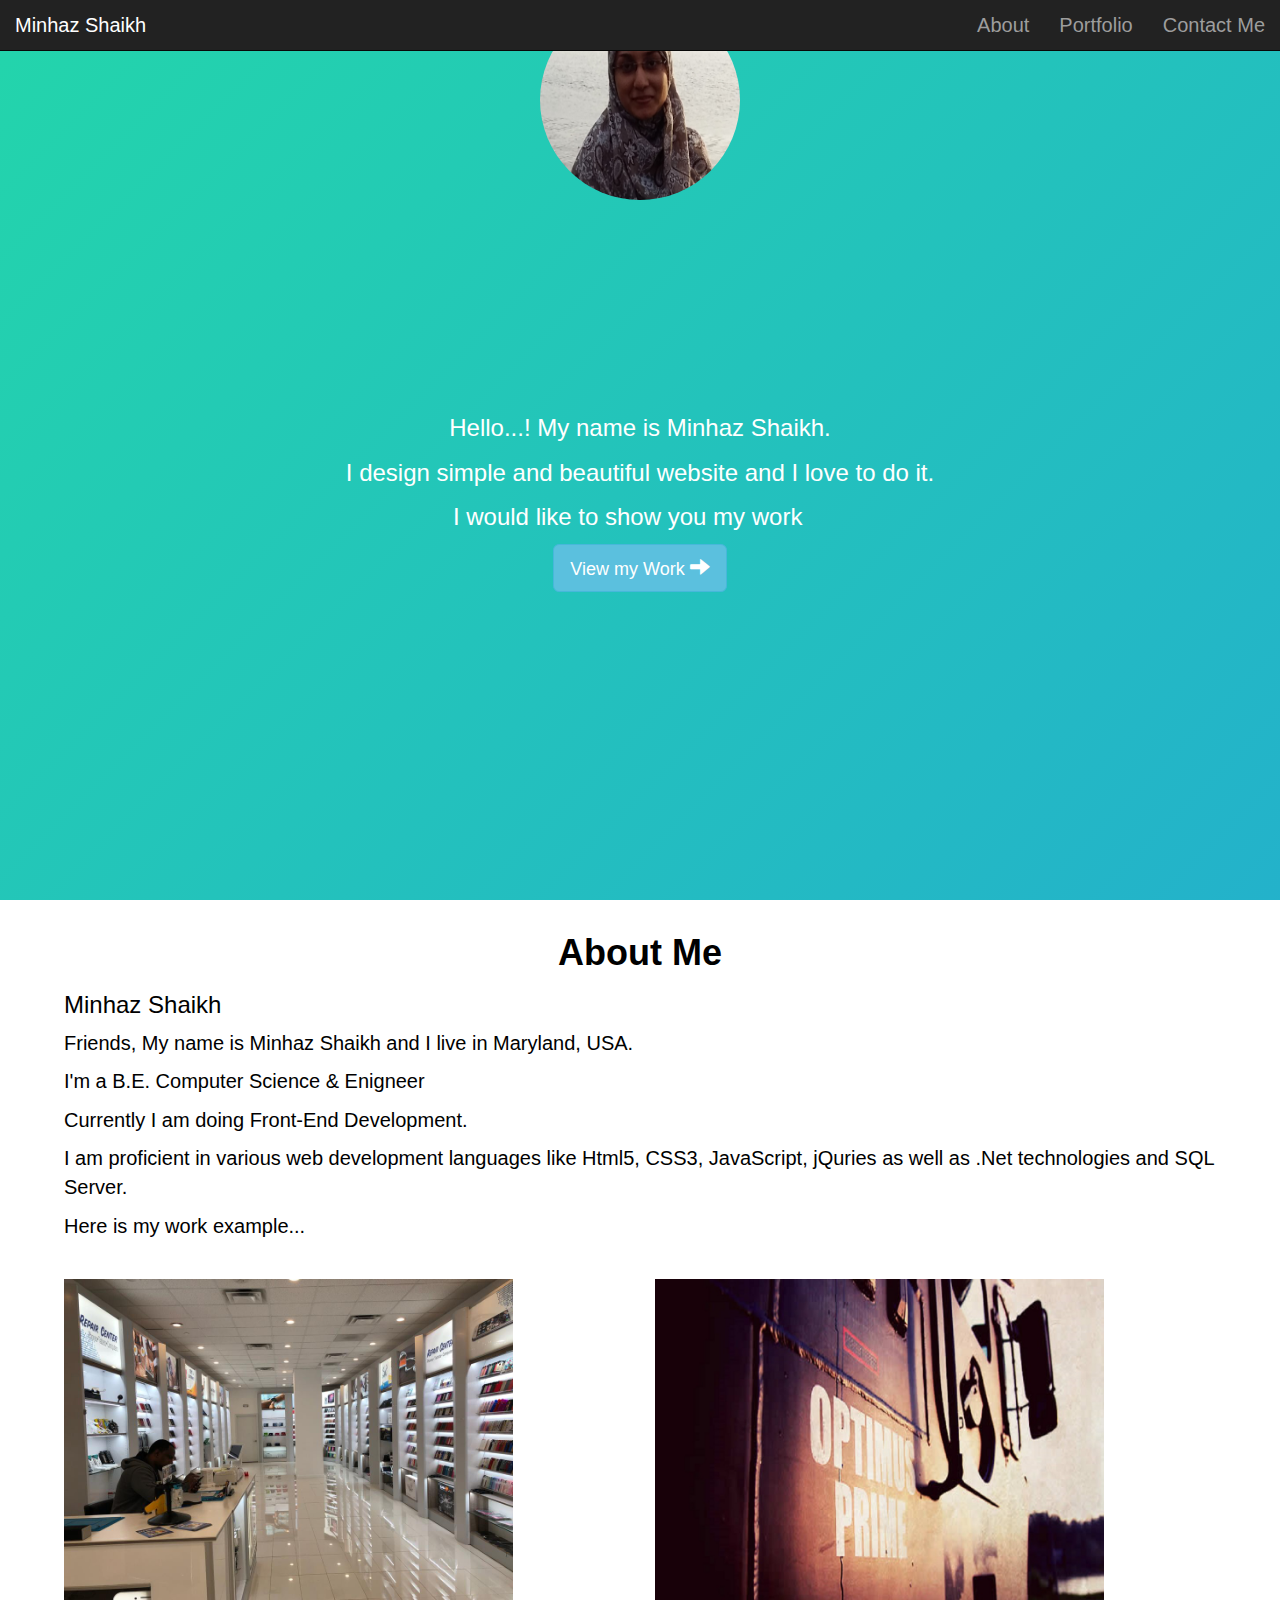
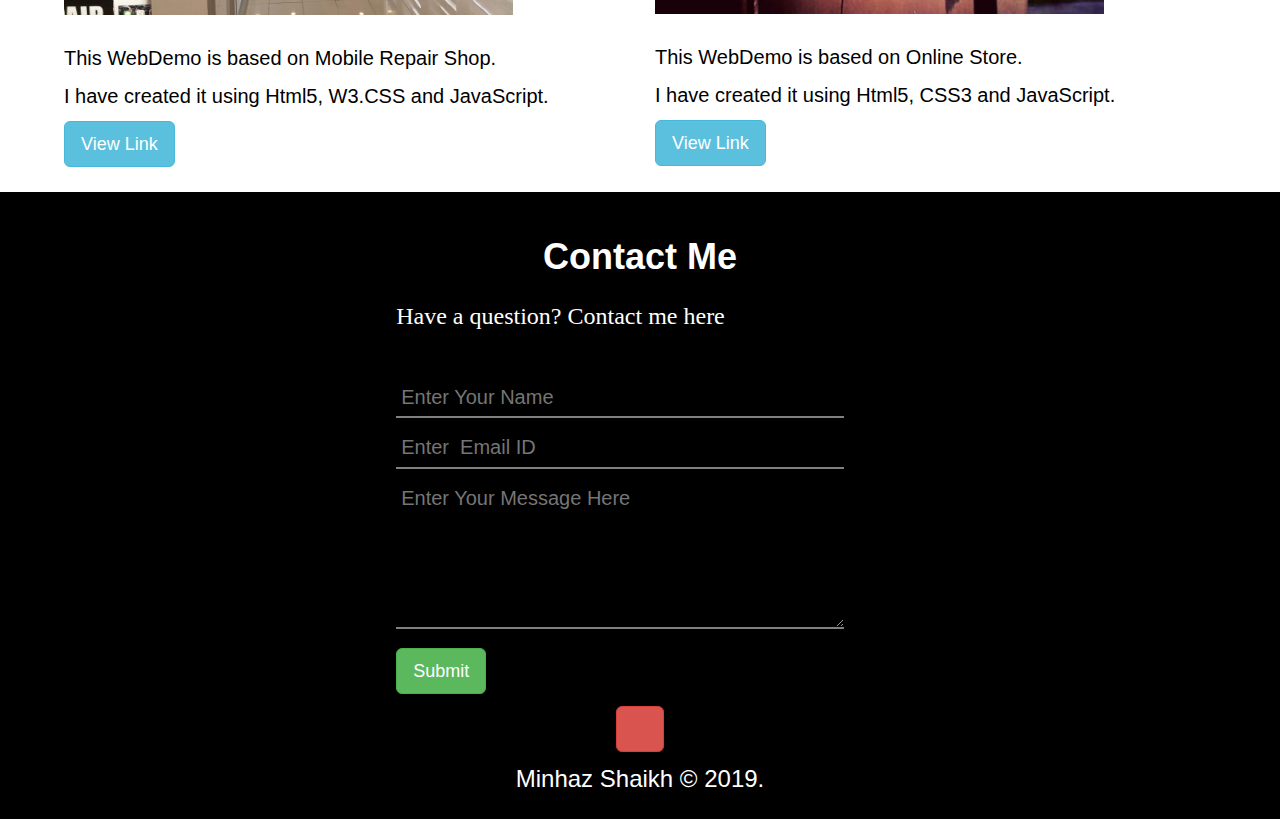
<file: index.html>
<!DOCTYPE html>
<html lang="en">
  <head>
  <meta charset="utf-8">
  <meta name="viewport" content="width=device-width, initial-scale=1">
   <link rel="stylesheet" href="https://maxcdn.bootstrapcdn.com/bootstrap/3.4.0/css/bootstrap.min.css">
   <link rel='stylesheet' href='https://use.fontawesome.com/releases/v5.7.0/css/all.css' integrity='sha384-lZN37f5QGtY3VHgisS14W3ExzMWZxybE1SJSEsQp9S+oqd12jhcu+A56Ebc1zFSJ' crossorigin='anonymous'>
    <script src="https://ajax.googleapis.com/ajax/libs/jquery/3.3.1/jquery.min.js"></script>
     <script src="https://maxcdn.bootstrapcdn.com/bootstrap/3.4.0/js/bootstrap.min.js"></script>

 <script>
function open_menu() {
	document.getElementById("menu").style.display = "none";
	document.getElementById("close").style.display = "block";

   document.getElementById("myNavbar").style.display = "block";

}
function close_menu() {
   document.getElementById("myNavbar").style.display = "none";
    document.getElementById("close").style.display = "none";
    document.getElementById("menu").style.display = "block";
}


    if (x.style.display === "none") {
        x.style.display = "block";
    } else {
        x.style.display = "none";
    }

$(document).ready(function () {
    $("#Home").click(function () {
        $("Home").toggleClass("hidden unhidden");
    });
}); 
//------------------------

    if (x.style.display === "none") {
        x.style.display = "block";
    } else {
        x.style.display = "none";
    }

$(document).ready(function () {
    $("#ContactMe").click(function () {
        $("ContactMe").toggleClass("hidden unhidden");
    });
}); 
//------------------------

    if (x.style.display === "none") {
        x.style.display = "block";
    } else {
        x.style.display = "none";
    }

$(document).ready(function () {
    $("#About").click(function () {
        $("About").toggleClass("hidden unhidden");
    });
}); 
</script>
   <style type="text/css">
  
    /* Remove the navbar's default margin-bottom and rounded borders */
    body{
    	background-color:#000;   
		color:#f3f3f3S;
    }
/* Styles */
  html,body {
  height:100%;
  margin:0;
}

.fullscrht {
  height:100%;
  min-height:100%;/*for mozilla*/
}

#About{
  background-color: white;
  color: black;
}
#ContactMe{
  background-color: black;
  border-top:2px solid #fff;
}
    #close{
    	display: none;
    }
   .hdrtxt,
    .glyphicon{
      font-size: 20px;
    }


    /**/
    body {
  width: 100wh;
  height: 100%;
  height:100vh;
  color: #fff;
  background: linear-gradient(-45deg, #EE7752, #E73C7E, #23A6D5, #23D5AB);
  background-size: 400% 400%;
  -webkit-animation: Gradient 15s ease infinite;
  -moz-animation: Gradient 15s ease infinite;
  animation: Gradient 15s ease infinite;
}

@-webkit-keyframes Gradient {
  0% {
    background-position: 0% 50%
  }
  50% {
    background-position: 100% 50%
  }
  100% {
    background-position: 0% 50%
  }
}

@-moz-keyframes Gradient {
  0% {
    background-position: 0% 50%
  }
  50% {
    background-position: 100% 50%
  }
  100% {
    background-position: 0% 50%
  }
}

@keyframes Gradient {
  0% {
    background-position: 0% 50%
  }
  50% {
    background-position: 100% 50%
  }
  100% {
    background-position: 0% 50%
  }
}


    /*----------animation-------------*/
  
.img-circle  {
  width: 200px;
  height: 200px;
  position:relative;
 -webkit-animation: mymove 3s;  /* Safari 4.0 - 8.0 */
-webkit-animation-fill-mode: forwards;
  animation: mymove 3s;
    animation-fill-mode: forwards;
}
/* Safari 4.0 - 8.0 */
@-webkit-keyframes mymove {
  from {top: 0px;}
  to {top: 200px; }
}

@keyframes mymove {
  from {top: 0px;}
  to {top: 200px; }
}
  /**/
  .img-txt  { 
    color: white;
  padding-top: 1%;    
font-size: 24px;
  position:relative;
 -webkit-animation: lrrmove 5s;  /* Safari 4.0 - 8.0 */
-webkit-animation-fill-mode: forwards;
  animation: lrmove 5s;
  animation-fill-mode: forwards;
  animation-timing-function: ease;
}
@keyframes lrmove {
  0%, 25% { left: 0%; opacity: 0; }
}
/* Safari 4.0 - 8.0 */
@-webkit-keyframes lrmove {
   0%, 25% { left: 0%; opacity: 0; }
}
 /**------------------------------------*/
  /*---------------*/

/* contact form */
input[type=text], input[type=email]{
    width: 90%;
    padding: 1%; 
   font-size: 20px;
   color: white;
     background-color:black;
   border:none;
   border-bottom:2px solid gray;
}
#textarea{  
    width: 90%;
    padding: 1%;
    height: 150px;
   font-family: sans-serif;
   font-size: 20px;
   color: white;
     background-color:black;
   border:none;
   border-bottom:2px solid gray;
}
 
.footerout{background-color:black;padding:1% 30% 1% 30%;color: white;margin-top:1%;font-size: 24px;}
.footerin{background-color:black;border:2px solid black;padding-left: 2%;padding-top:10px; }


@media screen and (max-width: 500px) {
  .img-circle{
    width: 150px;height: 150px;
  }
  .img-txt{
    font-size: 18px;
  }
 
  input[type=text], input[type=email]{
    
     font-size: 16px;
}
#textarea{
    margin: 1%;  
     font-size: 16px;
}

.footerout{background-color:black;padding:1% 1% 1% 1%;color:white;font-size: 18px;  }
.footerin{background-color:#000;border:2px solid black;padding-left:2%;color:white;padding-top:10px;    }
.contact_form{
  height: 450px;
  width: 100%;

}
}
     
   </style>
  </head>
  <body>
<div id="Home" class="fullscrht">
  	<nav class="navbar navbar-fixed-top navbar-inverse">
  	<div class="container-fluid">
  			<div class="navbar-header">
  			 	<button type="button" class="navbar-toggle" id="menu" data-toggle="collapse" data-target="#myNavbar" onclick="open_menu();">
  			 		 <span class="glyphicon">&#xe236;</span>
  			    </button>
      			 <button type="button" class="navbar-toggle" id="close" data-toggle="collapse" data-target="#" onclick="close_menu();">
					<span class="glyphicon">&#xe014;</span>
      			 </button>
    			<a class="navbar-brand hdrtxt" href="#Home" >Minhaz Shaikh</a>
    		</div>
   			<div class="collapse navbar-collapse hdrtxt" id="myNavbar">
     			<ul class="nav navbar-nav navbar-right">
       			 <li><a href="#About">About</a></li>
        		 <li class="dropdown""><a class="dropdown-toggle" data-toggle="dropdown" href="#">Portfolio</a>
                <ul class="dropdown-menu">
                  <li><a href="TheFix.html">The Fix</a></li>
                  <li><a href="#">Link 1</a></li>
                </ul>
             </li>
       			 <li><a href="#ContactMe" >Contact Me</a></li>
      			</ul>
   			</div>
   	</div>	
	  </nav>

	   <div class="container text-center">  
      <div style="height:400px">
		    <img src="minaz.jpg" class="img-circle"/>
      </div>
        <div class=" img-txt">
			<p> Hello...! My name is Minhaz Shaikh.</p>
      <p>
			  I design simple and beautiful website and I love to do it.</p>
        <p>I would like to show you my work <i style='font-size:24px;color: Yellow' class='fas'>&#xf118;</i></p>
        <p><a class="btn btn-info btn-lg" href="#About">View my Work <span class="glyphicon">&#xe092;</span></a></p>
	      </div>
	   </div>
    </div>
</div>    
<!-------------------ABOUT---------------------->
<div id="About" class="container-fluid hdrtxt" style="background-color: white;padding:1% 5% 1% 5%;">
      <h1 class="text-center"><strong>About Me </h1></strong></h1>
      
      <h3 class="margin">Minhaz Shaikh</h3>
      <p> Friends, My name is Minhaz Shaikh and I live in Maryland, USA.</p>
      <p> I'm a B.E. Computer Science & Enigneer</p>
      <p> Currently I am doing Front-End Development. </p>
        <p>I am proficient in various web development languages like Html5, CSS3, JavaScript, jQuries
      as well as .Net technologies and SQL Server.</p>
      <p>Here is my work example...</p> 
      <br>
      <div class="row">
          <div class="col-sm-6 ">
             <img src="mstore.jpeg" class="img-responsive margin" alt="Image" width="80%">
             <br>
             <p> This WebDemo is based on Mobile Repair Shop.</p>
             <p>I have created it using Html5, W3.CSS and JavaScript.</p>
             <p><a href="TheFix.html" class="btn btn-lg btn-info">View Link</a></p>
          </div>
          <div class="col-sm-6">
            <img src="work7.jpg" class="img-responsive margin" style="" alt="Image" width="80%">
            <br>
             <p> This WebDemo is based on Online Store.</p>
             <p>I have created it using Html5, CSS3 and JavaScript.</p>
              <p><a href="#" class="btn btn-info btn-lg ">View Link</a></p>
          </div>
      </div>
                
</div>
<!-------------- CONTCAT ME --------------------->

<div id="ContactMe">
      <div class="footerout" >
         <h1 class="text-center"><strong>Contact Me </h1></strong></h1>
  <div class="footerin">
    <p style="font-family: Times New Roman">Have a question? Contact me here</p> 
  <br/>
    <div class="contact_form">
  <p><input type="text" name="name" placeholder="Enter Your Name"/></p>
  
  <p><input type="email" name="email " placeholder="Enter  Email ID"/></p>
  
  <p><textarea name="textarea" " id="textarea" name="message" placeholder="Enter Your Message Here"></textarea></p>
  
  <p><input type="submit" name="Submit" value="Submit" class="btn btn-success btn-lg " /></p>
    </div>
  </div>
  <div class="text-center">
  <p><a href="#Home" class="btn btn-danger btn-lg "><i class="fa">&#xf102;</i></a></p>
  <p>Minhaz Shaikh <span>&copy; </span> 2019.
  </p>
</div>
</div>
</div>

  </body>
</html>
</file>
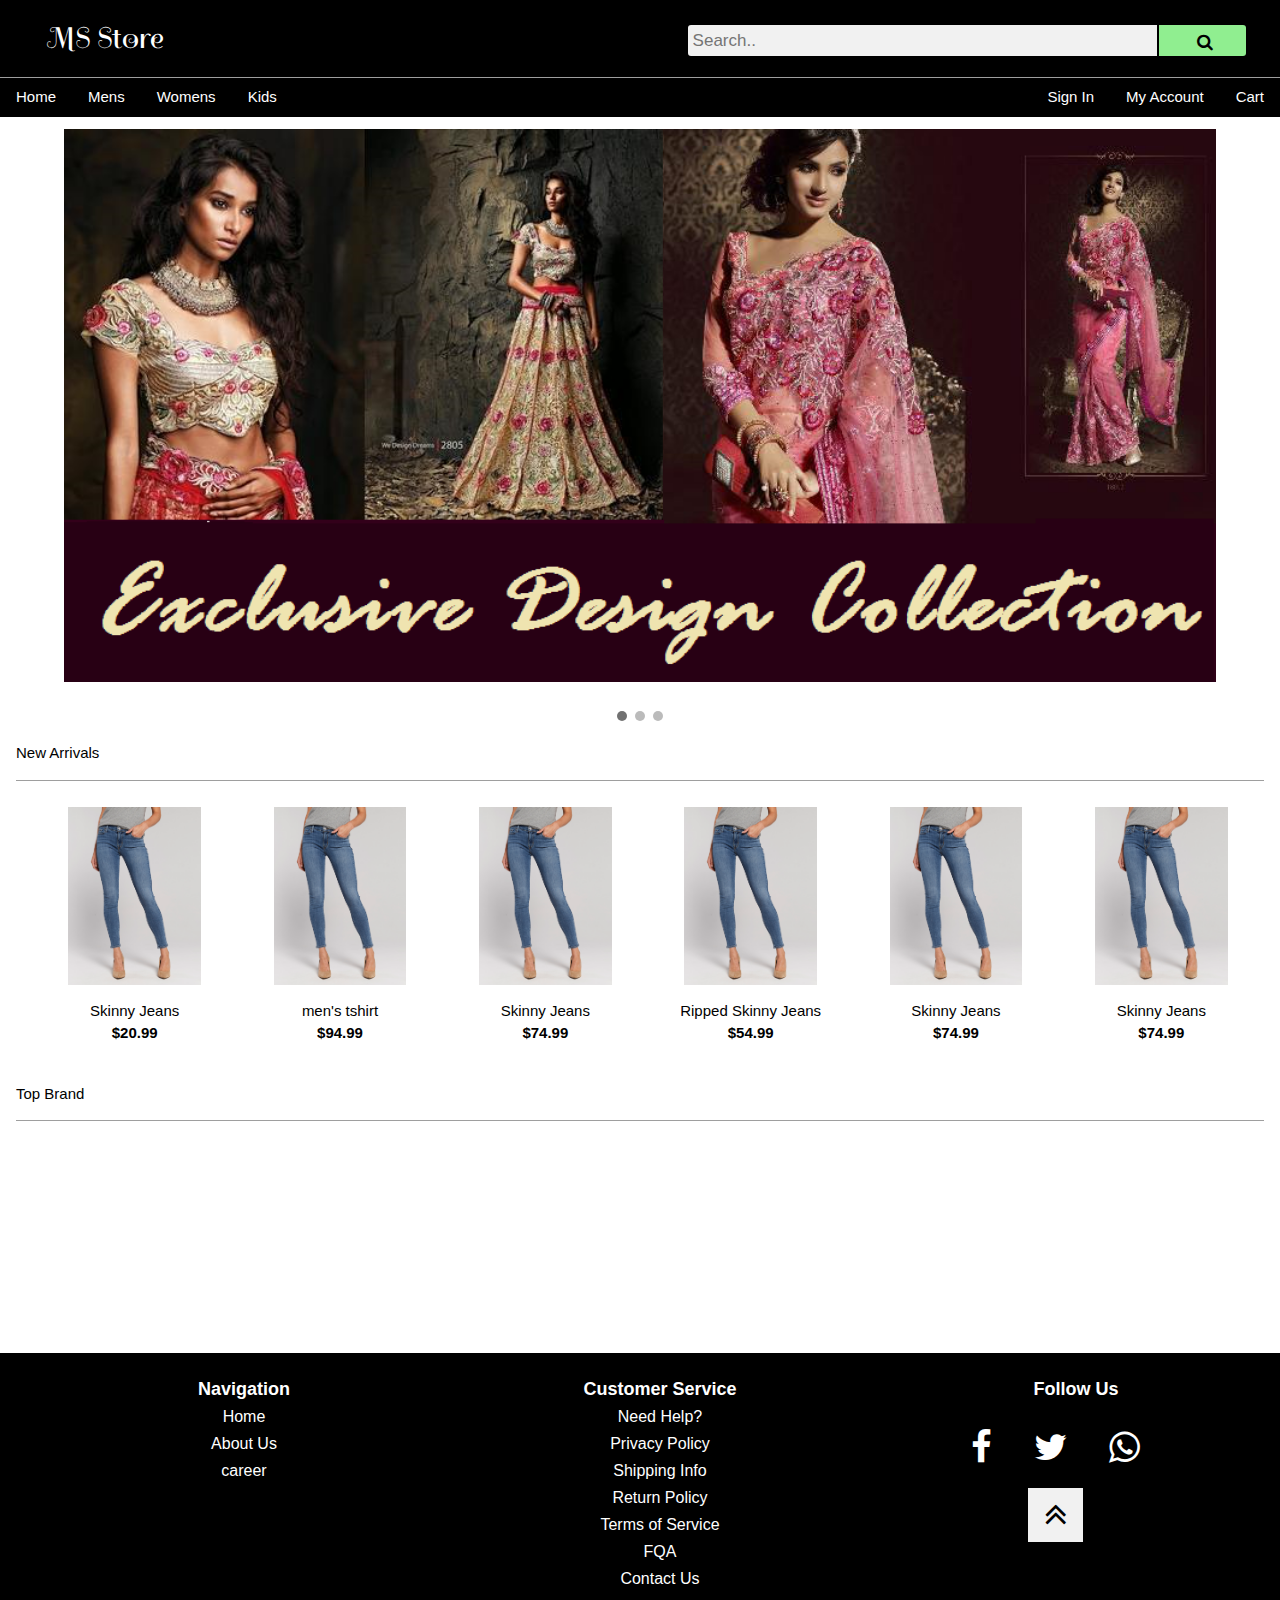
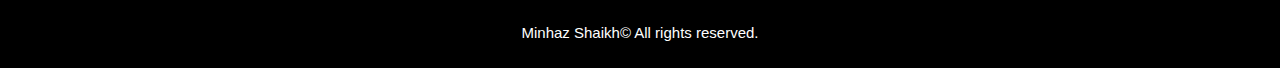
<file: shop.html>
<!DOCTYPE html>
<html>
<head>
<title>MS Store</title>
<meta name="viewport" content="width=device-width, initial-scale=1"/>
<link rel="stylesheet" href="https://www.w3schools.com/w3css/4/w3.css">
<link rel="stylesheet" href="https://cdnjs.cloudflare.com/ajax/libs/font-awesome/4.7.0/css/font-awesome.min.css">
<link href="https://fonts.googleapis.com/icon?family=Material+Icons" rel="stylesheet">
<link href="https://fonts.googleapis.com/icon?family=Spirax" rel="stylesheet">

<!---->
<style type="text/css">

.font{
	  font-family: 'Spirax', serif;
	  padding-top:0px;
	  padding-bottom: 0px;
	  margin-top: 0px;
	  margin-bottom: 0px;

}
/*Header search bar---*/

form.searchbtn input[type=text]{
margin-top: 7px;
margin-left: 5%;
 padding:5px;
    font-size: 17px;
    border: 2px solid black;
    float: left;
    width: 80%;
    height: 35px;
    background: #f1f1f1;
    border-radius: 5px 0px 0px 5px;
}

form.searchbtn button {
	margin-top: 7px;
border-radius: 0px 5px 5px 0px;
    float: left;
    width: 15%;
    height: 35px;
    padding: 5px 0 5px 5px;
    background: lightgreen;
    
    font-size: 17px;
    border: 2px solid black;
    border-left: none;
    cursor: pointer;
}

form.searchbtn button:hover {
    background: lightgreen;
}

form.searchbtn::after {
    content: "";
    clear: both;
    display: table;
}
  
 #MobileMenu{
  	display:none;
  }

@media screen and (max-width: 600px) {

	
  #MobileMenu{
  	display:block;
  	padding-top: 0px;
	padding-bottom: 0px;
	margin-top: 0px;
  	margin-bottom: 0px;
  }
  #LargeScreenHeader{
  	display: none;
  }
 


}

/*Slideshow*/

.mySlides {
	display: none;
}
img{
	margin:1% 5% 0% 5%;	
}
/* Slideshow container *
.slideshow-container {
  max-width: 1000px;
  position: relative;
  margin: auto;
}
/* The dots/bullets/indicators */
.dot {
  height: 10px;
  width: 10px;
  margin: 0 2px;
  background-color: #bbb;
  border-radius: 50%;
  display: inline-block;
  transition: background-color 0.6s ease;
}

.active {
  background-color: #717171;
}

/* Fading animation */ 
.fade {
  -webkit-animation-name: fade;
  -webkit-animation-duration: 1.5s;
  animation-name: fade;
  animation-duration: 1.5s;
}

@-webkit-keyframes fade {
  from {opacity: .4} 
  to {opacity: 1}
}

@keyframes fade {
  from {opacity: .4} 
  to {opacity: 1}
}
/* New Arrivals content*/
.divspace{
	margin-left:5%;
	margin-right: 5%;
}

/*----Footer  breadcrumb navigation  ----*/

	ul{
    list-style: none;
    background-color: light-gray;
}

 li {
    display: block;
  font-size: 18px;
}

li a{
	  font-size: 16px;
        color: white;
    text-decoration: none;
}

li a:hover {
    color: lightgreen;
    text-decoration: underline;
}

.move2 {
 width: 100%;
  margin: 0;
 /* Starting position */
 -moz-transform:translateX(100%);
 -webkit-transform:translateX(100%);	
 transform:translateX(100%);
 /* Apply animation to this element */	
 -moz-animation: move2 15s linear infinite;
 -webkit-animation: move2 15s linear infinite;
 animation: move2 15s linear infinite;
}
/* Move it (define the animation) */
@-moz-keyframes move2 {
 0%   { -moz-transform: translateX(100%); }
 100% { -moz-transform: translateX(-10%); }
}
@-webkit-keyframes move2 {
 0%   { -webkit-transform: translateX(100%); }
 100% { -webkit-transform: translateX(-10%); }
}
@keyframes move2 {
 0%   { 
 -moz-transform: translateX(100%); /* Firefox bug fix */
 -webkit-transform: translateX(100%); /* Firefox bug fix */
 transform: translateX(100%); 		
 }
 100% { 
 -moz-transform: translateX(-10%); /* Firefox bug fix */
 -webkit-transform: translateX(-100%); /* Firefox bug fix */
 transform: translateX(-100%); 
 }
}

</style>
<script type="text/javascript">

/*    if (x.style.display === "none") {
        x.style.display = "block";
    } else {
        x.style.display = "none";
    }

}

$(document).ready(function () {
    $("#toggle").click(function () {
        $("div").toggleClass("hidden unhidden");
    });
}); */
    
</script>


</head>
<body>


	<!-- Header  For Large /Medium Screen 
<div class="w3-black">
	<div class="w3-quarter" id="MobileMenu">
  		<button class="w3-button  w3-xlarge" onclick="w3_open()"><i class="material-icons">&#xe5d2;</i></button>
	</div>
	<div class="w3-row w3-padding  w3-padding-top w3-border-bottom w3-border-gray w3-mobile">
		<div class="w3-quarter">
			<p>MY Online Store</p>
		</div>
		<div  class="w3-half w3-right w3-mobile">
			<form class="example">
  				<input type="text" placeholder="Search.." name="search"/>
  				<button type="submit"><i class="fa fa-search"></i></button>
			</form>
		</div>
	</div>
</div>

-->
<div class="w3-row w3-padding  w3-border-bottom w3-border-gray  w3-black ">
   <!-- For mobile-->
    <div class="w3-half" id="mobileHeader">
        <header class="w3-bar  w3-margin-left" >
  <button class="w3-bar-item w3-button  w3-xxlarge" id="MobileMenu" onclick="w3_open()"><i class="material-icons">&#xe5d2;</i></button>
  <h2 class="w3-bar-item  font">MS Store</h2>

  <button class="w3-bar-item  w3-button w3-xxlarge" id="MobileMenu" onclick="w3_opencart()"><i class="material-icons">&#xe8ca;</i></button>
</header>
      </div>
      <!--- for all screen ---->
      
        <div  class="w3-half w3-right  w3-padding w3-mobile  ">
      <form class="searchbtn">
          <input type="text" placeholder="Search.." name="search"/>
          <button type="submit"> <i class="fa fa-search"></i> </button>
      </form>
    </div>
</div>

<!--  -------------- for large Screen    -->
<div class="w3-bar w3-black " id="LargeScreenHeader">
  <a href="shop.html" class="w3-bar-item w3-button ">Home</a>
  <div class="w3-dropdown-hover">
  	 	<button class="w3-button">Mens</button>
  			<div class="w3-dropdown-content w3-bar-block w3-card-4">
       	   		<a href="#" class="w3-bar-item w3-button">Link 1</a>
           		<a href="#" class="w3-bar-item w3-button">Link 2</a>
           		<a href="#" class="w3-bar-item w3-button">Link 3</a>
        	</div>
        </div>	
  <div class="w3-dropdown-hover">
  	 	<button class="w3-button">Womens</button>
  			<div class="w3-dropdown-content w3-bar-block w3-card-4">
       	   		<a href="#" class="w3-bar-item w3-button">Link 1</a>
           		<a href="#" class="w3-bar-item w3-button">Link 2</a>
           		<a href="#" class="w3-bar-item w3-button">Link 3</a>
        	</div>
        </div>
        <div class="w3-dropdown-hover">
  	 	<button class="w3-button">Kids</button>
  			<div class="w3-dropdown-content w3-bar-block w3-card-4">
       	   		<a href="#" class="w3-bar-item w3-button">Link 1</a>
           		<a href="#" class="w3-bar-item w3-button">Link 2</a>
           		<a href="#" class="w3-bar-item w3-button">Link 3</a>
        	</div>
        </div> 

  <div class="w3-right">
  <button class="w3-bar-item w3-button">Sign In</button> 		
 <!-- <a href="#" class="w3-bar-item w3-button w3-mobile">Track Order</a>-->
  <button class="w3-bar-item w3-button w3-mobile">My Account</button>
  <button class="w3-bar-item w3-button">Cart</button>
  </div>
</div> 
<!-- Sidebar      -------------Header For Mobile Screen -->

<div class="w3-sidebar w3-bar-block w3-border-right" style="display:none" id="mySidebar">
  <button onclick="w3_close()" class="w3-bar-item w3-large">Close &times;</button>
  <div class="w3-dropdown-hover">
  		<button class=" w3-button">Mens</button>
  			<div class="w3-dropdown-content w3-bar-block w3-card-4">
       	   		<a href="#" class="w3-bar-item w3-button">Link 1</a>
           		<a href="#" class="w3-bar-item w3-button">Link 2</a>
           		<a href="#" class="w3-bar-item w3-button">Link 3</a>
        	</div>
        </div>
        <div class="w3-dropdown-hover">
		<button class="w3-button">Womens</button>
			<div class="w3-dropdown-content w3-bar-block w3-card-4">
       	   		<a href="#" class="w3-bar-item w3-button">Link 1</a>
           		<a href="#" class="w3-bar-item w3-button">Link 2</a>
           		<a href="#" class="w3-bar-item w3-button">Link 3</a>
        	</div>
        </div>
        <div class="w3-dropdown-hover">
  	<button class="w3-button">Kids</button>
 			<div class="w3-dropdown-content w3-bar-block w3-card-4">
       	   		<a href="#" class="w3-bar-item w3-button">Link 1</a>
           		<a href="#" class="w3-bar-item w3-button">Link 2</a>
           		<a href="#" class="w3-bar-item w3-button">Link 3</a>
        	</div>
  </div>
</div>

<!-- Header FOr MObile || Page Content -->


<script>
function w3_open() {
	    document.getElementById("mySidebar").style.width = "100%";
	  
    document.getElementById("mySidebar").style.display = "block";
}
function w3_close() {
    document.getElementById("mySidebar").style.display = "none";
}
</script>
</div>
<!-- 
 MAIN COntainer slideshow images-->
<div id="SlideShow">
		<div class="mySlides fade">
			<img src="1.png" style="width: 90%">
		</div>
		<div class="mySlides fade">
			<img src="2.jpg" style="width: 90%">
		</div>
		<div class="mySlides fade">
			<img src="3.jpg" style="width: 90%">
		</div>
	<div>
		<br/>
		<div class="w3-center smdot">
			 <span class="dot"></span> 
 			 <span class="dot"></span> 
 			 <span class="dot"></span> 
		</div>
	</div>	

<script>
var slideIndex = 0;
showSlides();

function showSlides() {
    var i;
    var slides = document.getElementsByClassName("mySlides");
    var dots = document.getElementsByClassName("dot");
    for (i = 0; i < slides.length; i++) {
       slides[i].style.display = "none";  
    }
    slideIndex++;
    if (slideIndex > slides.length) {slideIndex = 1}    
    for (i = 0; i < dots.length; i++) {
        dots[i].className = dots[i].className.replace(" active", "");
    }
    slides[slideIndex-1].style.display = "block";  
    dots[slideIndex-1].className += " active";
    setTimeout(showSlides, 4000); // Change image every 2 seconds
}
</script>

<!--                  Product Page                -->

               
<!--........ .................. Product list...................... -->


<div class=" w3-border-bottom w3-border-gray w3-margin-right w3-margin-left w3-margin-bottom "> 
		<p>New Arrivals</p>
</div>
<div class="w3-row-padding w3-padding w3-center w3-margin-left" id="move">
	<div class="w3-col l2 s5">
		
		<img src="jeans.png" style="width: 70%">   
		<p> Skinny Jeans<br><b>$20.99</b></p>
			
	</div>
	<div class="w3-col l2 s5">
		<img src="jeans.png" style="width:70%;">
			  <p>men's tshirt<br><b>$94.99</b></p>
	</div>
	<div class="w3-col l2 s5">
		<img src="jeans.png" style="width:70%">
		<p> Skinny Jeans<br><b>$74.99</b></p>
	</div>
	<div class="w3-col l2 s5" >
		<img src="jeans.png" style="width:70%">
			  <p>Ripped Skinny Jeans<br><b>$54.99</b></p>
	</div>	
	<div class="w3-col l2 s5">
		<img src="jeans.png" style="width:70%">
		<p> Skinny Jeans<br><b>$74.99</b></p>
	</div>
	<div class="w3-col l2 s5">
		<img src="jeans.png" style="width:70%">
		<p> Skinny Jeans<br><b>$74.99</b></p>
	</div>

		<!--<div class="w3-col l2 s6">
		<img src="work7.jpg" style="width: 80%">
			  <p>Ripped Skinny Jeans<br><b>$24.99</b></p>
	</div>
-->
</div>
<!-- Best Seller /Top Brand -->
<div class=" w3-border-bottom w3-border-gray w3-margin-right w3-margin-left w3-margin-bottom"> 
		<p >Top Brand</p>
</div>

<div class="w3-row-padding w3-padding w3-center w3-margin-left">
	<section class="move2 ">
	<div class="w3-col" style="width:20%;padding: 0 5% 0 5%">
		
		<img src="tee.png" style="width: 100%" >        
		<p>men's tees<br><b>$20.99</b></p>
			
	</div>
	<div class="w3-col" style="width:20%;padding: 0 5% 0 5%">
		
		<img src="tee.png" style="width: 100%">        
		<p>men's tees<br><b>$20.99</b></p>
			
	</div>
	<div class="w3-col " style="width:20%;padding: 0 5% 0 5%">
		<img src="tee.png" style="width:100%; "> 
			  <p>men's tee<br><b>$94.99</b></p>
	</div>
	<div class="w3-col  "style="width:20%;padding: 0 5% 0 5%">
		<img src="tee.png" style="width:100%;"> 
			  <p>men's tee<br><b>$74.99</b></p>
	</div>
	<div class="w3-col  "style="width:20%;padding: 0 5% 0 5%">
		<img src="tee.png" style="width:100%;"> 
			  <p>men's tee<br><b>$74.99</b></p>
	</div>


</section>
</div>

<!-- Footer -->

<footer class="w3-center w3-black w3-padding w3-hover-opacity w3-mobile">	
	<div class="w3-row">
		<div class="w3-container w3-third ">
			<ul>
				<li><strong>Navigation</strong></li>
				<li><a href="#">Home</a></li>
				<li><a href="#">About Us</a></li>
				<li><a href="#">career</a></li>
			</ul>
		</div>
		<div class=" w3-container w3-third">
			<ul>
				<li><strong>Customer Service</strong></li>
				<li><a href="#">Need Help?</a></li>
				<li><a href="#">Privacy Policy</a></li>
				<li><a href="#">Shipping Info</a></li>
				<li><a href="#">Return Policy</a></li>
				<li><a href="#">Terms of Service</a></li>
				<li><a href="#">FQA</a></li>
				<li><a href="#">Contact Us</a></li>
			</ul>
		</div>
			<div class="w3-container w3-third">
			<ul>
				<li><strong>Follow Us</strong></li>
		</ul>
			<div class="w3-bar w3-xxlarge w3-mobile">
	
	
			<a href="#" class="fa fa-facebook w3-button fticons w3-hover-green"></a>
				<a href="#" class="fa fa-twitter w3-button fticons w3-hover-green"></a>
				<a href="#" class="fa fa-whatsapp w3-button fticons  w3-hover-green"></a>
		
	</div> 
	 
		
			
		</div>			
		<div class=" w3-third w3-padding ">
			<a href="shop.html" class="w3-button w3-light-grey "><i class="fa w3-xxlarge">&#xf102;</i></a>
   		</div>
	</div>
  <div class="w3-black">
  <p>Minhaz Shaikh&copy; All rights reserved.</p>
  <div>
</footer>

</body>
</html>
</file>
